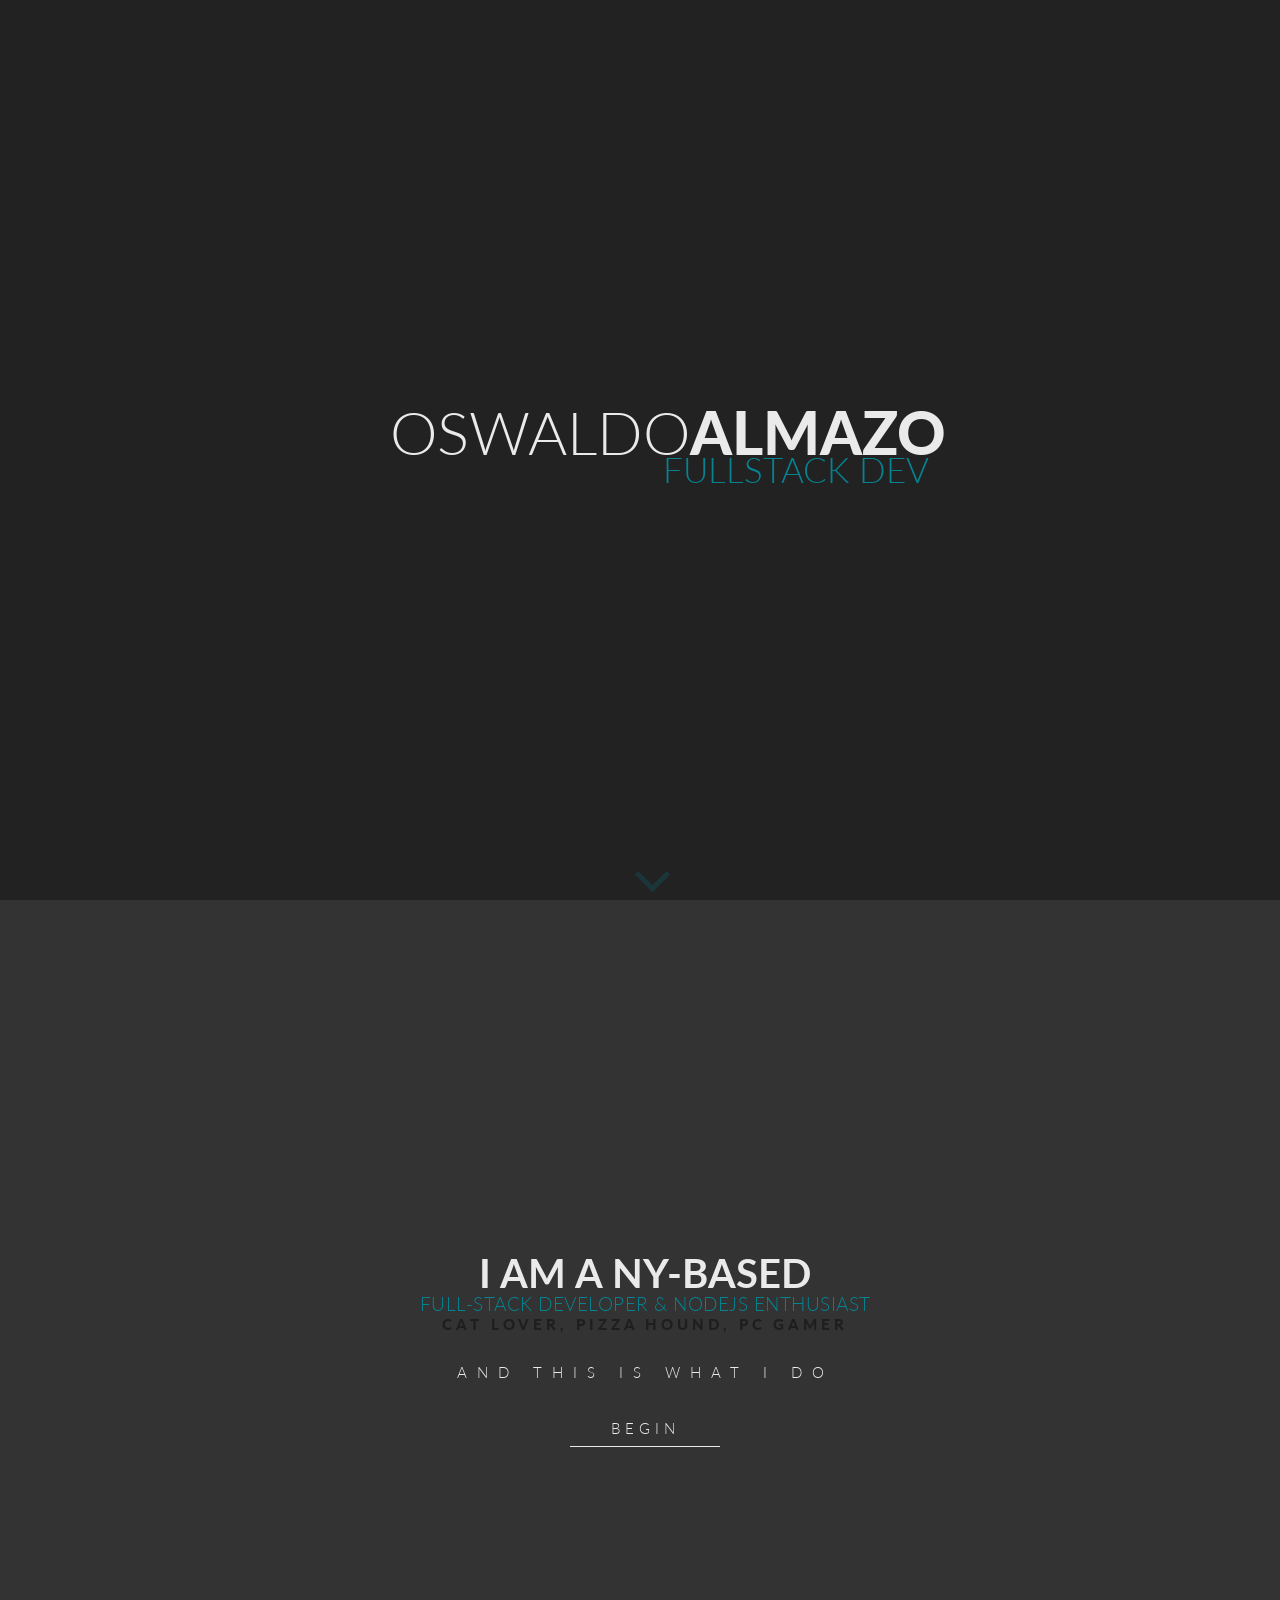
<file: index.html>
<!DOCTYPE html>
<html lang="en">
    <head>
        <meta charset="UTF-8">
        <meta name="viewport" content="width=device-width, initial-scale=1.0">
        <meta http-equiv="X-UA-Compatible" content="ie=edge">
        <title>Oswaldo Almazo</title>
        <link rel="stylesheet" href="index.css">
        <link href="https://maxcdn.bootstrapcdn.com/font-awesome/4.7.0/css/font-awesome.min.css" rel="stylesheet" integrity="sha384-wvfXpqpZZVQGK6TAh5PVlGOfQNHSoD2xbE+QkPxCAFlNEevoEH3Sl0sibVcOQVnN" crossorigin="anonymous">
    </head>
    <body>
        <div class="menu">
            <h1 class="home">O<span>A</span></h1>
            <ul class="topnav">
                <li><a href="https://github.com/halo123u" target="_blank"><i class="fa fa-github"></i></a></li>
                <li><a href="https://www.linkedin.com/in/oswaldo-almazo/" target="_blank"><i class="fa fa-linkedin"></i></a></li>
                <li><a href="./assets/Resume_OAlmazo.pdf" target="_blank"><i class="fa fa-address-card"></i><h6>Resume</h6></a></li>
            </ul>
        </div>
        <div class="head">
            <div class="name">Oswaldo<span>Almazo</span>
            </div>
            <div class="sub-name">FullStack Dev</div>
            <div class="down"></div>
        </div>
        <div class="content-wrap">
            <div class="sec intro">
                <div class="text-contain">
                    <div class="text">
                        <h2>I Am A NY-Based</h2>
                        <h3>Full-Stack Developer & NodeJs enthusiast</h3>
                        <h5>Cat lover, pizza hound, PC Gamer</h5>
                        <h5 id="bot-h5"><span>And this is what i do</span></h5>
                    </div>
                    <div class="pg-btn begin">
                        Begin
                    </div>
                </div>
            </div>
        </div>
        <div class="side sec-A">
            <div class="desc">
                <h1>Projects</h1>
                <div class="projects">
                    <div class="text project">
                        <h2 class="project_title">Div Racer Online</h2>
                        <img src="./assets/captureTheFlagJsLive.PNG" class="livepreview"/>
                        <p>A multiplayer game where players have to capture a randomly positioned dot 6 times to win. The multiplayer aspect was built with socket.io to allow for real-time play. Most of the game logic is implemented in the server to keep every player synchronized and up to date with the most recent movement.</p>
                        <ul class="projectnav">
                            <li><a href="https://capturetheflagjs.herokuapp.com/" target="_blank"><i class="fa fa-laptop"></i><h6>Live</h6></a></li>
                            <li><a href="https://github.com/halo123u/CaptureTheFlagJS" target="_blank"><i class="fa fa-github-square"></i><h6>Repo</h6></a></li>
                        </ul>
                    </div>
                    <div class="text project">
                        <h2 class="project_title">Dick Blick Art Supply Store</h2>
                        <img src="assets/dickBlickArtStore.PNG" class="livepreview"/>
                        <p>The purpose of this project was to redesigned the current Dick Blick online art store(https://www.dickblick.com/) to provide a better UI for their customers. As well as improving the checkout service. The prototype was built with EJS, PostgreSQL, and PassportJS. Each item in the database has a category and sub category column which helps in being able to display all the based on the categories displayed on the navbar.</p>
                        <ul class="projectnav">
                            <li><a href="https://whispering-plains-82556.herokuapp.com/" target="_blank"><i class="fa fa-laptop"></i><h6>Live</h6></a></li>
                            <li><a href="https://github.com/halo123u/Art-store" target="_blank"><i class="fa fa-github-square"></i><h6>Repo</h6></a></li>
                        </ul>
                    </div>
                    <div class="text project">
                        <h2 class="project_title">Link GA</h2>
                        <img src="assets/linkGA.PNG" class="livepreview"/>
                        <p>A social media platform to help students at General Assembly find new friends and collaborators.</p>
                        <ul class="projectnav">
                            <li><a href="https://vast-temple-53081.herokuapp.com/" target="_blank"><i class="fa fa-laptop"></i><h6>Live</h6></a></li>
                            <li><a href="https://github.com/halo123u/GA-Networking-App" target="_blank"><i class="fa fa-github-square"></i><h6>Repo</h6></a></li>
                        </ul>
                    </div>
                </div>
                <h6>**Projects are hosted on Heroku. Please allow a few seconds when visiting the live previews :)</h6>
            </div>
            <!-- <div class="sub-btn code-btn">
            See Bio
            </div> -->
        </div>
        <!-- <div class="side sec-B">
            <div class="desc">
                <h1>Who is Oswaldo?</h1>
            </div>
            <div class="sub-btn back-btn">
            Back
            </div>
        </div> -->
        <script
            src="https://code.jquery.com/jquery-3.2.1.min.js"
            integrity="sha256-hwg4gsxgFZhOsEEamdOYGBf13FyQuiTwlAQgxVSNgt4="
            crossorigin="anonymous"></script>
        <script src="index.js">
        </script>
    </body>
</html>
</file>
<file: index.css>
@import url(https://fonts.googleapis.com/css?family=Lato:300,400,900);
html, body {
  width: 100%;
  height: 100%;
  margin: 0;
  padding: 0;
  overflow-x: hidden;
  font-family: "Lato";
  background: #222;
}
.menu {
  width: 100%;
  height: 50px;
  position: fixed;
  background: #222;
  top: 0;
  z-index: 111;
  line-height: 50px;
  padding: 5px;
  border-bottom: 1px solid rgba(207, 59, 40, 0.3);
}
.menu a {
  text-decoration: none;
  color: inherit;
}
.menu h1 {
  margin: 0 0 0 10px;
  font-weight: 400;
  color: #eaeaea;
  width: 55px;
  cursor: pointer;
  display: inline-block;
  border-right: 1px solid #444;
  line-height: 50px;
  font-size: 25px;
  transition: all 0.3s;
  -webkit-transition: all 0.2s;
  -moz-transition: all 0.2s;
}
.menu h1 span {
  color: #058391;
  transition: all 0.2s;
  -webkit-transition: all 0.2s;
  -moz-transition: all 0.2s;
}
.menu h1:hover {
  color: #666;
}
.menu h1:hover span {
  color: #666;
}
.topnav {
  list-style: none;
  margin: 0;
  padding: 0;
  height: 50px;
  display: inline-block;
  font-weight: 300;
  color: #eaeaea;
  font-size: 15px;
  letter-spacing: 1px;
}
.topnav li {
  text-align: center;
  color: #eaeaea;
  margin: 0px 7px;
  display: inline-block;
  font-size: 30px;
  line-height: 50px;
  transition: all 0.3s;
  -webkit-transition: all 0.3s;
  -moz-transition: all 0.3s;
}
.topnav li:first-child {
  margin-left: 10px;
}
.topnav li:hover {
  color: #058391;
  transform: rotate(10deg);
  -webkit-transform: rotate(10deg);
}
.topnav a {
  text-decoration: none;
  color: inherit;
  display: flex;
  flex-direction: column; 
}
a h6 {
  display: inline;
  font-size: 9px;
  margin: -17px;
}
.head {
  color: #eaeaea;
  background: #222;
  text-transform: uppercase;
  font-weight: 300;
  font-size: 60px;
  height: 100vh;
  width: 100vw;
  position: relative;
  z-index: 1111;
  text-align: center;
  line-height: 25px;
  transition: all 0.5s;
  -webkit-transition: all 0.5s;
  -moz-transition: all 0.5s;
}
.head-hide {
  height: 0vh;
  opacity: 0;
}
.down {
  width: 20px;
  height: 20px;
  opacity: 0.2;
  border-bottom: 5px solid #058391;
  border-right: 5px solid #058391;
  position: absolute;
  bottom: 13px;
  left: 50%;
  cursor: pointer;
  transform: rotate(45deg);
  -webkit-transform: rotate(45deg);
  -moz-transform: rotate(45deg);
}
.down:before {
  content: "scroll";
  opacity: 0;
  position: absolute;
  right: -10px;
  top: -10px;
  font-size: 15px;
  transform: rotate(-45deg);
  -webkit-transform: rotate(-45deg);
  transition: all 0.3s;
  -webkit-transition: all 0.3s;
}
.down:hover:before {
  opacity: 1;
}
.head span {
  font-weight: 900;
}
.name {
  width: 500px;
  top: 50%;
  position: absolute;
  left: 50%;
  margin-left: -250px;
  margin-top: -30px;
}
.bye {
  position: relative;
}
.sub-name {
  position: absolute;
  top: 50%;
  left: 50%;
  margin-top: 7px;
  font-weight: 300;
  margin-left: 23px;
  color: #058391;
  font-size: 35px;
}
.content-wrap {
  position: absolute;
  z-index: 1;
}
.sec {
  height: 100vh;
  width: 100vw;
}
.intro {
  background: #333;
  color: #eaeaea;
  text-align: center;
  display: table;
  text-transform: uppercase;
}
.intro .text-contain {
  display: table-cell;
  vertical-align: middle;
  text-align: center;
  padding-left: 10px;
}
.intro .text {
  padding-top: 30px;
  text-align: center;
  width: 470px;
  margin: 0 auto;
}
.intro h2 {
  vertical-align: middle;
  font-size: 40px;
  margin: -5px 0;
}
.intro h3 {
  font-weight: 300;
  color: #058391;
  font-size: 19px;
  letter-spacing: 0.5px;
  margin: 0 0 0px 0;
}
.intro h5 {
  font-weight: 900;
  color: #1e1e1e;
  margin: 0;
  font-size: 15px;
  letter-spacing: 3.9px;
}
#bot-h5 {
  color: #eaeaea;
  font-weight: 300;
  letter-spacing: 10px;
  margin-top: 30px;
}
.pg-btn {
  width: 150px;
  height: 15px;
  line-height: 15px;
  border-bottom: 1px solid #eaeaea;
  padding: 10px 0;
  cursor: pointer;
  font-weight: 300;
  font-size: 15px;
}
.begin {
  margin: 30px auto;
  letter-spacing: 5px;
  transition: all 0.3s;
  -webkit-transition: all 0.3s;
  -moz-transition: all 0.3s;
}
.begin:hover {
  background: #222;
  border-bottom: 1px solid #058391;
  letter-spacing: 6px;
}
.side {
  position: fixed;
  top: 0;
  bottom: 0;
  left: 100%;
  width: 100%;
  z-index: 11;
  height: auto;
  overflow-y: scroll;
  overflow-x: hidden;
  background: #eaeaea;
  transition: all 0.5s;
  -webkit-transition: all 0.5s;
  -moz-transition: all 0.5s;
}
.unseen {
  display: none;
}
.showing {
  left: 0;
}
.desc {
  margin-top: 60px;
}
.desc h1 {
  text-align: right;
  font-size: 30px;
  padding-right: 10px;
  text-transform: uppercase;
  font-weight: 300;
  letter-spacing: 5px;
  line-height: 45px;
}
.sec-A h1 {
  color: #058391;
  border-bottom: 1px solid #058391;
}
.sec-A h1 span {
  font-weight: 300;
  font-size: 25px;
  color: #aaa;
  line-height: 0;
}
.photos ul {
  list-style: none;
  margin: 0;
  padding: 0;
  width: 100%;
  text-align: center;
}
.photos li {
  text-align: center;
  display: inline-block;
  min-width: 350px;
  margin: 10px;
}
.photos img {
  max-width: 100%;
  height: 600px;
}
.sub-btn {
  margin: 0 auto;
  width: 120px;
  text-align: center;
  text-transform: uppercase;
  height: 15px;
  padding: 10px 0;
  font-weight: 300;
  line-height: 15px;
  font-size: 15px;
  letter-spacing: 3px;
  cursor: pointer;
  transition: all 0.3s;
  -webkit-transition: all 0.3s;
  -moz-transition: all 0.3s;
}
.code-btn {
  border-bottom: 1px solid #222;
  background: #eaeaea;
  color: #058391;
}
.code-btn:hover {
  background: #222;
  letter-spacing: 4px;
  border-bottom: 1px solid #058391;
  color: #eaeaea;
}
.back-btn {
  background: #058391;
  color: #eaeaea;
  border-bottom: 1px solid #222;
}
.back-btn:hover {
  background: #eaeaea;
  color: #222;
  letter-spacing: 5px;
}
.sec-B {
  background: #058391;
}
.sec-B h1 {
  color: #eaeaea;
  border-bottom: 1px solid #eaeaea;
}

.projects{
  display: flex;
  display: -webkit-flex;
  height: 70vh;
}

.project {
  border-left: solid 2px #058391;
  padding: 3%; 
  flex: 1;
  display: flex;
  flex-direction: column;
  justify-content: center;
  align-items: center;
}
.project h2{
  color: #058391;
}

.projectnav {
  list-style: none;
  margin: 0;
  padding: 0;
  height: 50px;
  display: inline-block;
  font-weight: 300;
  color: #058391;
  font-size: 15px;
  letter-spacing: 1px;
}
.projectnav li {
  text-align: center;
  color: #058391;
  margin: 0px 7px;
  display: inline-block;
  font-size: 30px;
  line-height: 50px;
  transition: all 0.3s;
  -webkit-transition: all 0.3s;
  -moz-transition: all 0.3s;
}
.projectnav li:first-child {
  margin-left: 10px;
}
.projectnav li:hover {
  color: #666;
  transform: rotate(10deg);
  -webkit-transform: rotate(10deg);
}
.projectnav a {
  text-decoration: none;
  color: inherit;
  display: flex;
  flex-direction: column;
}

.livepreview{
  height: 45%;
  width: 75%;
}

.project_title{
  font-weight: 400;
}
.sec-A h6{
  text-align: center;
}

@media only screen
and (min-device-width : 375px)
and (max-device-width : 667px)
and (orientation : portrait) {

  .head {
    font-size: 40px;
  }

  .sub-name {
    left:25%;
    font-size:20px;
  }
  .intro .text {
    width: 100vw;
  }

  .projects {
    flex-direction: column;
    height: 100%;
  }
  .project p {
    width: 70%;
    font-size: 13px;
    letter-spacing: 2px;
    font-weight: 300;
  }

  .desc h1 {
    text-align: left;
  }
}
</file>
